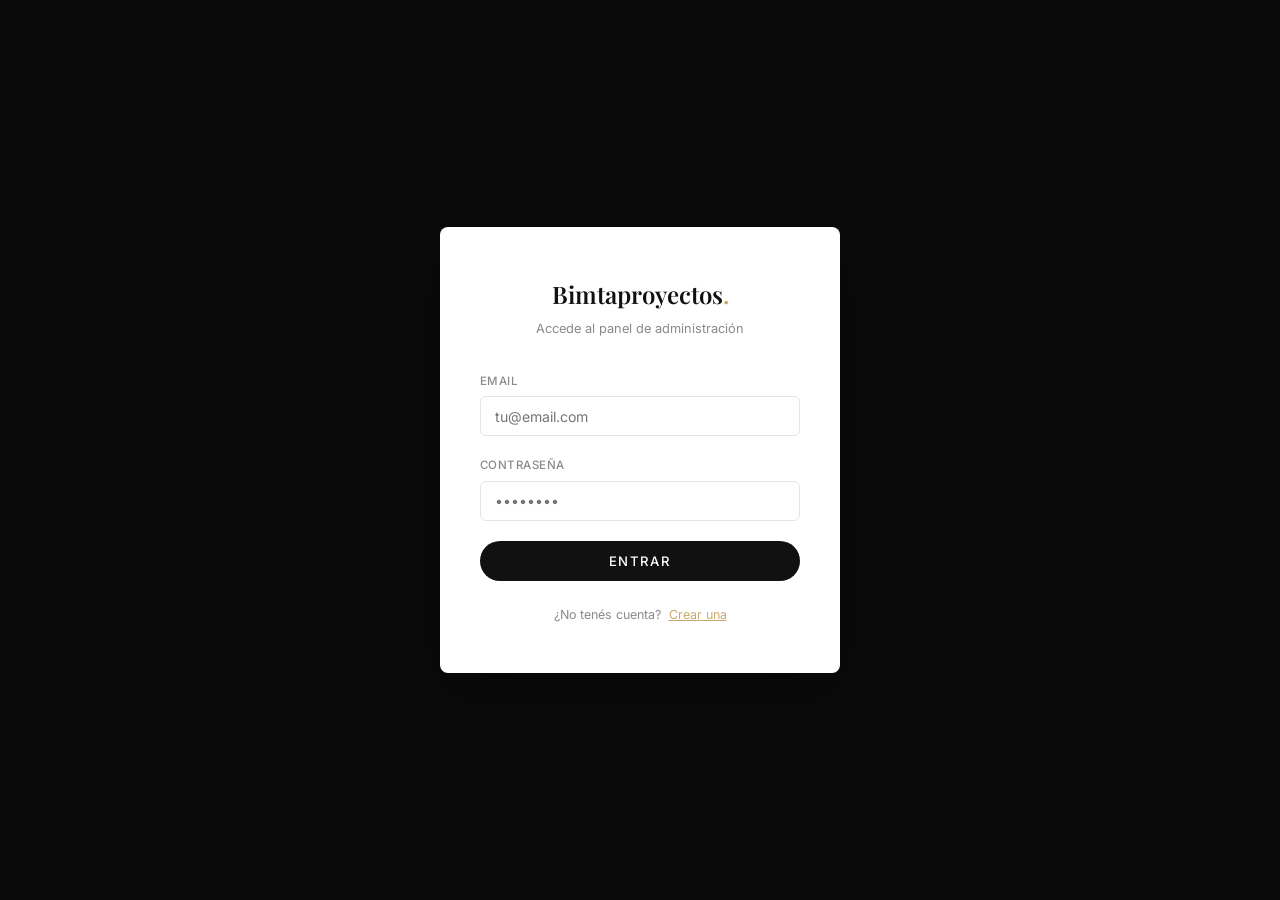
<file: admin/index.html>
<!DOCTYPE html>
<html lang="es">
<head>
  <meta charset="UTF-8" />
  <meta name="viewport" content="width=device-width, initial-scale=1.0" />
  <title>Panel — Estudio Arquitectura</title>
  <meta name="description" content="Panel de administración del portafolio de arquitectura." />

  <link rel="preconnect" href="https://fonts.googleapis.com" />
  <link rel="preconnect" href="https://fonts.gstatic.com" crossorigin />
  <link href="https://fonts.googleapis.com/css2?family=Playfair+Display:ital,wght@0,400;0,600;0,700;1,400&family=Inter:wght@300;400;500;600&display=swap" rel="stylesheet" />
  <link rel="stylesheet" href="/admin/css/admin.css" />
  <script>document.documentElement.setAttribute('data-theme', localStorage.getItem('theme')||(window.matchMedia('(prefers-color-scheme:dark)').matches?'dark':'light'))</script>
</head>
<body>

  <!-- ==========================================
       LOGIN SCREEN
       ========================================== -->
  <div class="login" id="loginScreen">
    <div class="login__card">
      <div class="login__brand">Bimtaproyectos<span>.</span></div>
      <p class="login__desc">Accede al panel de administración</p>

      <!-- Login form -->
      <form class="login__form" id="loginForm">
        <div class="login__error" id="loginError"></div>
        <div class="form-group">
          <label class="form-label">Email</label>
          <input class="form-input" type="email" id="loginEmail" placeholder="tu@email.com" required autocomplete="email" />
        </div>
        <div class="form-group">
          <label class="form-label">Contraseña</label>
          <input class="form-input" type="password" id="loginPassword" placeholder="••••••••" required autocomplete="current-password" />
        </div>
        <button class="form-btn" type="submit" id="loginBtn">Entrar</button>
      </form>

      <!-- Signup form -->
      <form class="login__form" id="signupForm" style="display:none">
        <div class="login__error" id="signupError"></div>
        <div class="form-group">
          <label class="form-label">Email</label>
          <input class="form-input" type="email" id="signupEmail" placeholder="tu@email.com" required autocomplete="email" />
        </div>
        <div class="form-group">
          <label class="form-label">Contraseña</label>
          <input class="form-input" type="password" id="signupPassword" placeholder="Mínimo 6 caracteres" required minlength="6" autocomplete="new-password" />
        </div>
        <button class="form-btn" type="submit" id="signupBtn">Crear cuenta</button>
      </form>

      <p class="login__toggle">
        <span id="loginToggleText">¿No tenés cuenta?</span>
        <button class="login__toggle-btn" id="toggleAuthMode">Crear una</button>
      </p>
    </div>
  </div>

  <!-- ==========================================
       DASHBOARD
       ========================================== -->
  <div class="dashboard" id="dashboard" style="display:none">

    <!-- Nav -->
    <nav class="dash-nav">
      <div class="dash-nav__inner">
        <div class="dash-nav__brand">Bimtaproyectos<span>.</span></div>
        <div class="dash-nav__right">
          <button class="admin-theme-toggle" id="adminThemeToggle" aria-label="Cambiar modo oscuro/claro">
            <svg class="admin-theme-toggle__moon" viewBox="0 0 24 24" fill="none" stroke="currentColor" stroke-width="1.5" width="16" height="16">
              <path d="M21 12.79A9 9 0 1111.21 3 7 7 0 0021 12.79z"/>
            </svg>
            <svg class="admin-theme-toggle__sun" viewBox="0 0 24 24" fill="none" stroke="currentColor" stroke-width="1.5" width="16" height="16">
              <circle cx="12" cy="12" r="5"/><path d="M12 1v2M12 21v2M4.22 4.22l1.42 1.42M18.36 18.36l1.42 1.42M1 12h2M21 12h2M4.22 19.78l1.42-1.42M18.36 5.64l1.42-1.42"/>
            </svg>
          </button>
          <span class="dash-nav__user" id="userEmail"></span>
          <button class="dash-nav__logout" id="logoutBtn">Salir</button>
        </div>
      </div>
    </nav>

    <div class="dash-body">
      <!-- Sidebar -->
      <aside class="dash-sidebar">
        <button class="dash-sidebar__item is-active" data-section="projects">
          <svg viewBox="0 0 24 24" fill="none" stroke="currentColor" stroke-width="1.5" width="18" height="18"><rect x="3" y="3" width="7" height="7" rx="1"/><rect x="14" y="3" width="7" height="7" rx="1"/><rect x="3" y="14" width="7" height="7" rx="1"/><rect x="14" y="14" width="7" height="7" rx="1"/></svg>
          Proyectos
        </button>
        <button class="dash-sidebar__item" data-section="profile">
          <svg viewBox="0 0 24 24" fill="none" stroke="currentColor" stroke-width="1.5" width="18" height="18"><path d="M20 21v-2a4 4 0 00-4-4H8a4 4 0 00-4 4v2"/><circle cx="12" cy="7" r="4"/></svg>
          Filosofía
        </button>
        <button class="dash-sidebar__item" data-section="contact">
          <svg viewBox="0 0 24 24" fill="none" stroke="currentColor" stroke-width="1.5" width="18" height="18"><path d="M22 16.92v3a2 2 0 01-2.18 2 19.79 19.79 0 01-8.63-3.07 19.5 19.5 0 01-6-6 19.79 19.79 0 01-3.07-8.67A2 2 0 014.11 2h3a2 2 0 012 1.72 12.84 12.84 0 00.7 2.81 2 2 0 01-.45 2.11L8.09 9.91a16 16 0 006 6l1.27-1.27a2 2 0 012.11-.45 12.84 12.84 0 002.81.7A2 2 0 0122 16.92z"/></svg>
          Contacto
        </button>
      </aside>

      <!-- Main Content -->
      <main class="dash-main">

        <!-- ========== PROJECTS ========== -->
        <section class="dash-section is-visible" id="section-projects">
          <div class="dash-section__header">
            <div>
              <h2 class="dash-section__title">Proyectos</h2>
              <p class="dash-section__desc">Administrá los proyectos del portafolio.</p>
            </div>
            <button class="dash-btn dash-btn--primary" id="addProjectBtn">+ Nuevo proyecto</button>
          </div>

          <div class="projects-list" id="projectsList">
            <div class="projects-empty" id="projectsEmpty">
              <p>Todavía no hay proyectos.</p>
              <p class="projects-empty__sub">Hacé clic en "Nuevo proyecto" para agregar el primero.</p>
            </div>
          </div>
        </section>

        <!-- ========== PROFILE ========== -->
        <section class="dash-section" id="section-profile">
          <div class="dash-section__header">
            <div>
              <h2 class="dash-section__title">Filosofía</h2>
              <p class="dash-section__desc">Texto de la sección "Sobre mí" del portafolio.</p>
            </div>
          </div>
          <form class="dash-form" id="profileForm">
            <div class="form-row">
              <div class="form-group">
                <label class="form-label">Nombre del arquitecto</label>
                <input class="form-input" type="text" id="profileName" required />
              </div>
              <div class="form-group">
                <label class="form-label">Cargo</label>
                <input class="form-input" type="text" id="profileRole" placeholder="Arquitecto & Fundador" />
              </div>
            </div>
            <div class="form-group">
              <label class="form-label">Primer párrafo</label>
              <textarea class="form-textarea" id="profileText1" rows="4" required></textarea>
            </div>
            <div class="form-group">
              <label class="form-label">Segundo párrafo (opcional)</label>
              <textarea class="form-textarea" id="profileText2" rows="4"></textarea>
            </div>
            <div class="form-row">
              <div class="form-group">
                <label class="form-label">Firma</label>
                <input class="form-input" type="text" id="profileSignature" placeholder="— Juan Larrea" />
              </div>
              <div class="form-group">
                <label class="form-label">Foto de perfil</label>
                <input class="form-file" type="file" id="profilePhoto" accept="image/*" />
                <div class="form-file__preview" id="profilePhotoPreview"></div>
              </div>
            </div>
            <div class="form-actions">
              <span class="form-success" id="profileSuccess">Guardado</span>
              <button class="dash-btn dash-btn--primary" type="submit">Guardar</button>
            </div>
          </form>
        </section>

        <!-- ========== CONTACT ========== -->
        <section class="dash-section" id="section-contact">
          <div class="dash-section__header">
            <div>
              <h2 class="dash-section__title">Contacto</h2>
              <p class="dash-section__desc">Datos visibles en la sección de contacto.</p>
            </div>
          </div>
          <form class="dash-form" id="contactForm">
            <div class="form-row">
              <div class="form-group">
                <label class="form-label">Email</label>
                <input class="form-input" type="email" id="contactEmail" />
              </div>
              <div class="form-group">
                <label class="form-label">Teléfono</label>
                <input class="form-input" type="text" id="contactPhone" />
              </div>
            </div>
            <div class="form-row">
              <div class="form-group">
                <label class="form-label">Ubicación</label>
                <input class="form-input" type="text" id="contactLocation" />
              </div>
              <div class="form-group">
                <label class="form-label">WhatsApp (canal URL)</label>
                <input class="form-input" type="text" id="contactWhatsapp" placeholder="https://whatsapp.com/channel/..." />
              </div>
            </div>
            <div class="form-group">
              <label class="form-label">Mensaje predeterminado de WhatsApp</label>
              <textarea class="form-textarea" id="contactWhatsappMsg" rows="2"></textarea>
            </div>
            <div class="form-actions">
              <span class="form-success" id="contactSuccess">Guardado</span>
              <button class="dash-btn dash-btn--primary" type="submit">Guardar</button>
            </div>
          </form>
        </section>

      </main>
    </div>
  </div>

  <!-- ==========================================
       MODAL — PROYECTO (crear / editar)
       ========================================== -->
  <div class="modal" id="projectModal">
    <div class="modal__backdrop"></div>
    <div class="modal__panel">
      <div class="modal__header">
        <h3 class="modal__title" id="modalTitle">Nuevo proyecto</h3>
        <button class="modal__close" id="modalClose">&times;</button>
      </div>
      <form class="modal__body" id="projectForm">
        <input type="hidden" id="projectId" />

        <div class="form-row">
          <div class="form-group">
            <label class="form-label">Nombre del proyecto</label>
            <input class="form-input" type="text" id="pTitle" required />
          </div>
          <div class="form-group" style="max-width:120px">
            <label class="form-label">Año</label>
            <input class="form-input" type="text" id="pYear" required placeholder="2024" />
          </div>
        </div>
        <div class="form-row">
          <div class="form-group">
            <label class="form-label">Ubicación</label>
            <input class="form-input" type="text" id="pLocation" required />
          </div>
          <div class="form-group">
            <label class="form-label">Categoría</label>
            <select class="form-select" id="pCategory" required>
              <option value="">Seleccionar</option>
              <option value="residencial">Residencial</option>
              <option value="corporativo">Corporativo</option>
              <option value="cultural">Cultural</option>
            </select>
          </div>
        </div>
        <div class="form-group">
          <label class="form-label">Descripción</label>
          <textarea class="form-textarea" id="pDescription" rows="3"></textarea>
        </div>
        <div class="form-group">
          <label class="form-label">Imagen de portada</label>
          <input class="form-file" type="file" id="pCover" accept="image/*" />
          <div class="form-file__preview" id="pCoverPreview"></div>
        </div>
        <div class="form-group">
          <label class="form-label">Imágenes adicionales</label>
          <input class="form-file" type="file" id="pImages" accept="image/*" multiple />
          <div class="form-file__preview form-file__preview--grid" id="pImagesPreview"></div>
        </div>

        <div class="form-actions">
          <button class="dash-btn dash-btn--ghost" type="button" id="modalCancel">Cancelar</button>
          <button class="dash-btn dash-btn--primary" type="submit" id="modalSaveBtn">Guardar proyecto</button>
        </div>
      </form>
    </div>
  </div>

  <!-- ==========================================
       MODAL — CONFIRMAR ELIMINACIÓN
       ========================================== -->
  <div class="modal" id="confirmModal">
    <div class="modal__backdrop"></div>
    <div class="modal__panel modal__panel--sm">
      <div class="modal__header">
        <h3 class="modal__title">Eliminar proyecto</h3>
        <button class="modal__close" id="confirmClose">&times;</button>
      </div>
      <div class="modal__body">
        <p style="color:var(--color-text-secondary);margin-bottom:1.5rem">¿Estás seguro? No se puede deshacer.</p>
        <div class="form-actions">
          <button class="dash-btn dash-btn--ghost" id="confirmCancel">Cancelar</button>
          <button class="dash-btn dash-btn--danger" id="confirmDelete">Eliminar</button>
        </div>
      </div>
    </div>
  </div>

  <script src="/admin/js/admin.js"></script>
</body>
</html>
</file>
<file: admin/css/admin.css>
/* ============================================
   ADMIN PANEL — Estudio Arquitectura
   ============================================ */
:root {
  --font-serif: 'Playfair Display', Georgia, serif;
  --font-sans: 'Inter', -apple-system, BlinkMacSystemFont, 'Segoe UI', sans-serif;

  --color-bg: #f5f5f5;
  --color-surface: #ffffff;
  --color-dark: #111111;
  --color-text: #1c1c1c;
  --color-text-secondary: #5a5a5a;
  --color-text-muted: #8a8a8a;
  --color-border: #e5e5e5;
  --color-accent: #c9a96e;
  --color-accent-soft: rgba(201, 169, 110, 0.12);
  --color-danger: #cb4444;
  --color-success: #2a7a4a;

  --sidebar-w: 220px;
  --nav-h: 60px;
  --radius: 6px;
  --transition: 0.3s ease;
}

/* ============================================
   DARK MODE
   ============================================ */
[data-theme="dark"] {
  --color-bg: #0f0f0f;
  --color-surface: #1a1a1a;
  --color-dark: #e8e8e8;
  --color-text: #cccccc;
  --color-text-secondary: #888888;
  --color-text-muted: #555555;
  --color-border: #2a2a2a;
  --color-accent: #c9a96e;
  --color-accent-soft: rgba(201, 169, 110, 0.12);
}

*, *::before, *::after {
  margin: 0;
  padding: 0;
  box-sizing: border-box;
}

html {
  -webkit-font-smoothing: antialiased;
  -moz-osx-font-smoothing: grayscale;
}

body {
  font-family: var(--font-sans);
  font-weight: 400;
  font-size: 0.9rem;
  line-height: 1.6;
  color: var(--color-text);
  background: var(--color-bg);
}

/* ============================================
   LOGIN
   ============================================ */
.login {
  display: flex;
  align-items: center;
  justify-content: center;
  min-height: 100vh;
  padding: 1.5rem;
  background: #0a0a0a;
}

.login__card {
  width: 100%;
  max-width: 400px;
  background: var(--color-surface);
  border-radius: 8px;
  padding: 3rem 2.5rem;
  box-shadow: 0 20px 60px rgba(0,0,0,0.3);
}

.login__brand {
  font-family: var(--font-serif);
  font-size: 1.5rem;
  font-weight: 600;
  text-align: center;
  color: var(--color-dark);
  margin-bottom: 0.35rem;
}

.login__brand span {
  color: var(--color-accent);
}

.login__desc {
  text-align: center;
  font-size: 0.8rem;
  color: var(--color-text-muted);
  margin-bottom: 2rem;
}

.login__error {
  font-size: 0.78rem;
  color: var(--color-danger);
  margin-bottom: 0.75rem;
  display: none;
}

.login__error.is-visible {
  display: block;
}

.login__toggle {
  text-align: center;
  font-size: 0.78rem;
  color: var(--color-text-muted);
  margin-top: 1.5rem;
}

.login__toggle-btn {
  background: none;
  border: none;
  color: var(--color-accent);
  font-family: inherit;
  font-size: inherit;
  cursor: pointer;
  text-decoration: underline;
  padding: 0 0 0 0.25rem;
}

.login__toggle-btn:hover {
  color: #b8954a;
}

/* ============================================
   FORM ELEMENTS (shared)
   ============================================ */
.form-group {
  margin-bottom: 1.25rem;
  flex: 1;
}

.form-label {
  display: block;
  font-size: 0.72rem;
  font-weight: 500;
  letter-spacing: 0.04em;
  text-transform: uppercase;
  color: var(--color-text-muted);
  margin-bottom: 0.4rem;
}

.form-input,
.form-select,
.form-textarea {
  width: 100%;
  padding: 0.65rem 0.85rem;
  font-family: var(--font-sans);
  font-size: 0.88rem;
  color: var(--color-text);
  background: var(--color-surface);
  border: 1px solid var(--color-border);
  border-radius: var(--radius);
  transition: border-color var(--transition), box-shadow var(--transition);
  outline: none;
}

.form-input:focus,
.form-select:focus,
.form-textarea:focus {
  border-color: var(--color-accent);
  box-shadow: 0 0 0 3px var(--color-accent-soft);
}

.form-textarea {
  resize: vertical;
  min-height: 80px;
  line-height: 1.6;
}

.form-select {
  cursor: pointer;
  appearance: none;
  background-image: url("data:image/svg+xml,%3Csvg xmlns='http://www.w3.org/2000/svg' width='12' height='12' viewBox='0 0 24 24' fill='none' stroke='%238a8a8a' stroke-width='2'%3E%3Cpath d='M6 9l6 6 6-6'/%3E%3C/svg%3E");
  background-repeat: no-repeat;
  background-position: right 0.75rem center;
  padding-right: 2.2rem;
}

.form-file {
  width: 100%;
  font-size: 0.82rem;
  color: var(--color-text-muted);
  font-family: var(--font-sans);
}

.form-file::file-selector-button {
  padding: 0.4rem 0.85rem;
  margin-right: 0.75rem;
  font-family: var(--font-sans);
  font-size: 0.78rem;
  font-weight: 500;
  color: var(--color-text);
  background: var(--color-bg);
  border: 1px solid var(--color-border);
  border-radius: var(--radius);
  cursor: pointer;
  transition: background var(--transition);
}

.form-file::file-selector-button:hover {
  background: var(--color-border);
}

.form-file__preview {
  margin-top: 0.5rem;
  display: flex;
  gap: 0.5rem;
  flex-wrap: wrap;
}

.form-file__preview img {
  width: 64px;
  height: 64px;
  object-fit: cover;
  border-radius: 4px;
  border: 1px solid var(--color-border);
}

.form-file__preview--grid img {
  width: 56px;
  height: 56px;
}

.form-row {
  display: flex;
  gap: 1rem;
}

.form-actions {
  display: flex;
  align-items: center;
  justify-content: flex-end;
  gap: 0.75rem;
  margin-top: 1.5rem;
}

.form-success {
  font-size: 0.8rem;
  color: var(--color-success);
  opacity: 0;
  transition: opacity var(--transition);
}

.form-success.is-visible {
  opacity: 1;
}

.form-btn {
  width: 100%;
  padding: 0.75rem;
  font-family: var(--font-sans);
  font-size: 0.82rem;
  font-weight: 500;
  letter-spacing: 0.1em;
  text-transform: uppercase;
  color: var(--color-surface);
  background: var(--color-dark);
  border: none;
  border-radius: 100px;
  cursor: pointer;
  transition: background var(--transition);
}

.form-btn:hover {
  background: #2a2a2a;
}

.form-btn:disabled {
  opacity: 0.5;
  cursor: not-allowed;
}

/* ============================================
   DASHBOARD LAYOUT
   ============================================ */
.dashboard {
  min-height: 100vh;
  display: flex;
  flex-direction: column;
}

.dash-nav {
  position: fixed;
  top: 0;
  left: 0;
  right: 0;
  height: var(--nav-h);
  background: var(--color-surface);
  border-bottom: 1px solid var(--color-border);
  z-index: 100;
  display: flex;
  align-items: center;
}

.dash-nav__inner {
  width: 100%;
  max-width: 1400px;
  margin: 0 auto;
  padding: 0 1.5rem;
  display: flex;
  align-items: center;
  justify-content: space-between;
}

.dash-nav__brand {
  font-family: var(--font-serif);
  font-size: 1.05rem;
  font-weight: 600;
}

.dash-nav__brand span {
  color: var(--color-accent);
}

.dash-nav__right {
  display: flex;
  align-items: center;
  gap: 1.5rem;
}

.dash-nav__user {
  font-size: 0.78rem;
  color: var(--color-text-muted);
}

.dash-nav__logout {
  padding: 0.4rem 1rem;
  font-family: var(--font-sans);
  font-size: 0.72rem;
  font-weight: 500;
  letter-spacing: 0.05em;
  color: var(--color-text-muted);
  background: none;
  border: 1px solid var(--color-border);
  border-radius: 100px;
  cursor: pointer;
  transition: all var(--transition);
}

.dash-nav__logout:hover {
  color: var(--color-danger);
  border-color: var(--color-danger);
}

/* Admin theme toggle */
.admin-theme-toggle {
  background: none;
  border: none;
  cursor: pointer;
  width: 34px;
  height: 34px;
  display: flex;
  align-items: center;
  justify-content: center;
  color: var(--color-text-muted);
  border-radius: 50%;
  transition: color var(--transition), background var(--transition);
}

.admin-theme-toggle:hover {
  color: var(--color-accent);
  background: var(--color-accent-soft);
}

.admin-theme-toggle__sun {
  display: none;
}

[data-theme="dark"] .admin-theme-toggle__sun {
  display: block;
}

[data-theme="dark"] .admin-theme-toggle__moon {
  display: none;
}

/* ============================================
   SIDEBAR
   ============================================ */
.dash-body {
  display: flex;
  margin-top: var(--nav-h);
  min-height: calc(100vh - var(--nav-h));
}

.dash-sidebar {
  width: var(--sidebar-w);
  flex-shrink: 0;
  background: var(--color-surface);
  border-right: 1px solid var(--color-border);
  padding: 1rem 0.75rem;
  display: flex;
  flex-direction: column;
  gap: 0.25rem;
  position: sticky;
  top: var(--nav-h);
  align-self: flex-start;
  height: calc(100vh - var(--nav-h));
}

.dash-sidebar__item {
  display: flex;
  align-items: center;
  gap: 0.65rem;
  padding: 0.6rem 0.85rem;
  font-family: var(--font-sans);
  font-size: 0.82rem;
  font-weight: 400;
  color: var(--color-text-secondary);
  background: none;
  border: none;
  border-radius: var(--radius);
  cursor: pointer;
  transition: all var(--transition);
  text-align: left;
}

.dash-sidebar__item:hover {
  background: var(--color-accent-soft);
  color: var(--color-dark);
}

.dash-sidebar__item.is-active {
  background: var(--color-accent-soft);
  color: var(--color-accent);
  font-weight: 500;
}

/* ============================================
   MAIN
   ============================================ */
.dash-main {
  flex: 1;
  padding: 2rem;
  max-width: 960px;
}

.dash-section {
  display: none;
}

.dash-section.is-visible {
  display: block;
  animation: fadeIn 0.3s ease;
}

@keyframes fadeIn {
  from { opacity: 0; transform: translateY(6px); }
  to   { opacity: 1; transform: translateY(0); }
}

.dash-section__header {
  display: flex;
  align-items: flex-start;
  justify-content: space-between;
  gap: 1rem;
  margin-bottom: 2rem;
}

.dash-section__title {
  font-family: var(--font-serif);
  font-size: 1.5rem;
  font-weight: 600;
  color: var(--color-dark);
  margin-bottom: 0.2rem;
}

.dash-section__desc {
  font-size: 0.82rem;
  color: var(--color-text-muted);
}

/* ============================================
   BUTTONS
   ============================================ */
.dash-btn {
  padding: 0.55rem 1.25rem;
  font-family: var(--font-sans);
  font-size: 0.78rem;
  font-weight: 500;
  letter-spacing: 0.04em;
  border-radius: 100px;
  cursor: pointer;
  transition: all var(--transition);
  border: none;
  white-space: nowrap;
}

.dash-btn--primary {
  background: var(--color-dark);
  color: var(--color-surface);
}

.dash-btn--primary:hover {
  background: #2a2a2a;
}

.dash-btn--ghost {
  background: none;
  color: var(--color-text-secondary);
  border: 1px solid var(--color-border);
}

.dash-btn--ghost:hover {
  border-color: var(--color-text-muted);
  color: var(--color-dark);
}

.dash-btn--danger {
  background: var(--color-danger);
  color: var(--color-surface);
}

.dash-btn--danger:hover {
  background: #b33a3a;
}

/* ============================================
   PROJECTS LIST
   ============================================ */
.projects-list {
  display: flex;
  flex-direction: column;
  gap: 0.75rem;
}

.projects-empty {
  text-align: center;
  padding: 3rem 1rem;
  color: var(--color-text-secondary);
  font-size: 0.9rem;
}

.projects-empty__sub {
  font-size: 0.8rem;
  color: var(--color-text-muted);
  margin-top: 0.35rem;
}

.project-card {
  display: flex;
  align-items: center;
  gap: 1rem;
  padding: 1rem;
  background: var(--color-surface);
  border: 1px solid var(--color-border);
  border-radius: var(--radius);
  transition: border-color var(--transition), box-shadow var(--transition);
}

.project-card:hover {
  border-color: var(--color-accent);
  box-shadow: 0 2px 12px rgba(0,0,0,0.04);
}

.project-card__thumb {
  width: 72px;
  height: 56px;
  border-radius: 4px;
  object-fit: cover;
  background: var(--color-bg);
  flex-shrink: 0;
}

.project-card__info {
  flex: 1;
  min-width: 0;
}

.project-card__title {
  font-family: var(--font-serif);
  font-size: 0.95rem;
  font-weight: 600;
  color: var(--color-dark);
  white-space: nowrap;
  overflow: hidden;
  text-overflow: ellipsis;
}

.project-card__meta {
  font-size: 0.75rem;
  color: var(--color-text-muted);
  margin-top: 0.1rem;
}

.project-card__actions {
  display: flex;
  gap: 0.35rem;
  flex-shrink: 0;
}

.project-card__btn {
  padding: 0.35rem 0.75rem;
  font-family: var(--font-sans);
  font-size: 0.7rem;
  font-weight: 500;
  border: 1px solid var(--color-border);
  border-radius: 100px;
  background: none;
  color: var(--color-text-secondary);
  cursor: pointer;
  transition: all var(--transition);
}

.project-card__btn--edit:hover {
  border-color: var(--color-accent);
  color: var(--color-accent);
}

.project-card__btn--delete:hover {
  border-color: var(--color-danger);
  color: var(--color-danger);
}

/* ============================================
   MODAL
   ============================================ */
.modal {
  position: fixed;
  inset: 0;
  z-index: 200;
  display: flex;
  align-items: center;
  justify-content: center;
  opacity: 0;
  visibility: hidden;
  transition: opacity 0.3s ease, visibility 0.3s ease;
  padding: 1rem;
}

.modal.is-open {
  opacity: 1;
  visibility: visible;
}

.modal__backdrop {
  position: absolute;
  inset: 0;
  background: rgba(0,0,0,0.5);
}

.modal__panel {
  position: relative;
  width: 100%;
  max-width: 640px;
  max-height: 90vh;
  overflow-y: auto;
  background: var(--color-surface);
  border-radius: 8px;
  box-shadow: 0 20px 60px rgba(0,0,0,0.15);
  transform: scale(0.95) translateY(10px);
  transition: transform 0.3s ease;
}

.modal__panel--sm {
  max-width: 400px;
}

.modal.is-open .modal__panel {
  transform: scale(1) translateY(0);
}

.modal__header {
  display: flex;
  align-items: center;
  justify-content: space-between;
  padding: 1.25rem 1.5rem;
  border-bottom: 1px solid var(--color-border);
}

.modal__title {
  font-family: var(--font-serif);
  font-size: 1.1rem;
  font-weight: 600;
}

.modal__close {
  width: 32px;
  height: 32px;
  display: flex;
  align-items: center;
  justify-content: center;
  font-size: 1.4rem;
  color: var(--color-text-muted);
  background: none;
  border: none;
  border-radius: 50%;
  cursor: pointer;
  transition: all var(--transition);
}

.modal__close:hover {
  background: var(--color-bg);
  color: var(--color-text);
}

.modal__body {
  padding: 1.5rem;
}

/* ============================================
   RESPONSIVE
   ============================================ */
@media (max-width: 768px) {
  .dash-sidebar {
    display: flex;
    flex-direction: row;
    width: 100%;
    height: auto;
    position: static;
    border-right: none;
    border-bottom: 1px solid var(--color-border);
    padding: 0.5rem 0.75rem;
    gap: 0.25rem;
    overflow-x: auto;
  }

  .dash-sidebar__item {
    white-space: nowrap;
    flex-shrink: 0;
    font-size: 0.75rem;
    padding: 0.5rem 0.75rem;
  }

  .dash-body {
    flex-direction: column;
  }

  .dash-main {
    padding: 1.25rem;
  }

  .dash-section__header {
    flex-direction: column;
  }

  .form-row {
    flex-direction: column;
    gap: 0;
  }

  .modal__panel {
    max-width: 100%;
    margin: 0.5rem;
  }

  .login__card {
    padding: 2rem 1.5rem;
  }
}
</file>
